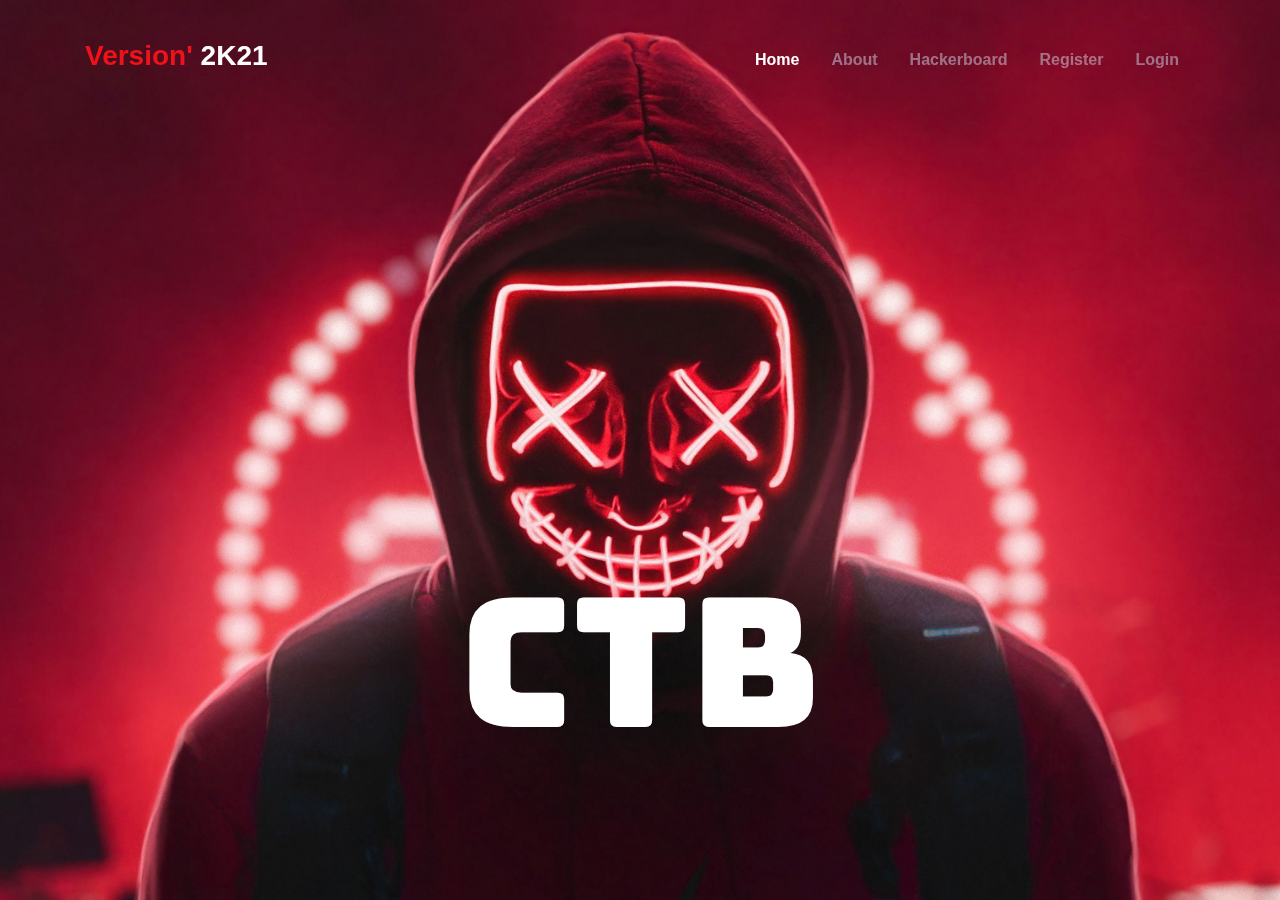
<file: ctf/index.html>
<!DOCTYPE html>
<html lang="en" class="no-js">
	<head>
		<meta charset="UTF-8" />
		<meta name="viewport" content="width=device-width, initial-scale=1">
		<title>CTB</title>
		<meta name="description" content="Version 2k21 CTB" />
		<meta name="keywords" content="version21, version 2k21, ctb, ctf" />
		<meta name="author" content="Version-NITT" />
		<link href="https://fonts.googleapis.com/css?family=Bungee" rel="stylesheet">
        
		<link rel="stylesheet" type="text/css" href="css/base.css" />
		<link rel="stylesheet" type="text/css" href="css/index.css" />
        <link rel="stylesheet" href="css/bootstrap4-neon-glow.min.css">
	</head>
	<body class="demo-2 loading">
		<div style="visibility:hidden">
			<audio controls autoplay loop hidden>
				<source src="audio/siren.mp3" type="audio/mpeg">
			</audio>
		</div>
		<nav class="navbar fixed-top navbar-expand-lg navbar-dark scrolling-navbar">
			<div class="container mt-4">
		
			  <!-- Brand -->
			  <a class="navbar-brand" href="#" class="">
				<h3 class="bold"><span class="color_danger">Version' </span><span class="color_white">2K21</span></h3>
			  </a>
		
			  <!-- Collapse -->
			  <button class="navbar-toggler" type="button" data-toggle="collapse" data-target="#navbarSupportedContent" aria-controls="navbarSupportedContent"
				aria-expanded="false" aria-label="Toggle navigation">
				<span class="navbar-toggler-icon"></span>
			  </button>
		
			  <!-- Links -->
			  <div class="collapse navbar-collapse" id="navbarSupportedContent">
		
				<!-- Left -->
				<ul class="navbar-nav mr-auto">

				</ul>
		
				<!-- Right -->
				<ul class="navbar-nav nav-flex-icons">
					<li class="nav-item active">
						<a class="nav-link p-3 text-decoration-none text-white bold" href="#">Home
							<span class="sr-only">(current)</span>
						</a>
					</li>
					<li class="nav-item">
						<a class="nav-link p-3 text-decoration-none text-light bold" href="about.html">About</a>
					</li>
					<li class="nav-item">
						<a class="nav-link p-3 text-decoration-none text-light bold" href="hackerboard.html">Hackerboard</a>
					</li>
					<li class="nav-item">
						<a class="nav-link p-3 text-decoration-none text-light bold" href="register.html">Register</a>
					</li>
					<li class="nav-item">
						<a class="nav-link p-3 text-decoration-none text-light bold" href="login.html">Login</a>
					</li>
				</ul>
		
			  </div>
		
			</div>
		  </nav>
		<main>
			<div class="content">
				<div class="glitch">
					<div class="glitch__img"></div>
					<div class="glitch__img"></div>
					<div class="glitch__img"></div>
					<div class="glitch__img"></div>
					<div class="glitch__img"></div>
				</div>
				<h2 class="content__title">ctb</h2>
			</div>
		</main>
        <script src="https://code.jquery.com/jquery-3.4.1.min.js" integrity="sha256-CSXorXvZcTkaix6Yvo6HppcZGetbYMGWSFlBw8HfCJo=" crossorigin="anonymous"></script>
        <script src="https://cdnjs.cloudflare.com/ajax/libs/popper.js/1.14.7/umd/popper.min.js" integrity="sha384-UO2eT0CpHqdSJQ6hJty5KVphtPhzWj9WO1clHTMGa3JDZwrnQq4sF86dIHNDz0W1" crossorigin="anonymous"></script>
        <script src="https://stackpath.bootstrapcdn.com/bootstrap/4.3.1/js/bootstrap.min.js" integrity="sha384-JjSmVgyd0p3pXB1rRibZUAYoIIy6OrQ6VrjIEaFf/nJGzIxFDsf4x0xIM+B07jRM" crossorigin="anonymous"></script>
		<script src="js/imagesloaded.pkgd.min.js"></script>
		<script src="js/index.js"></script>
	</body>
</html>
</file>
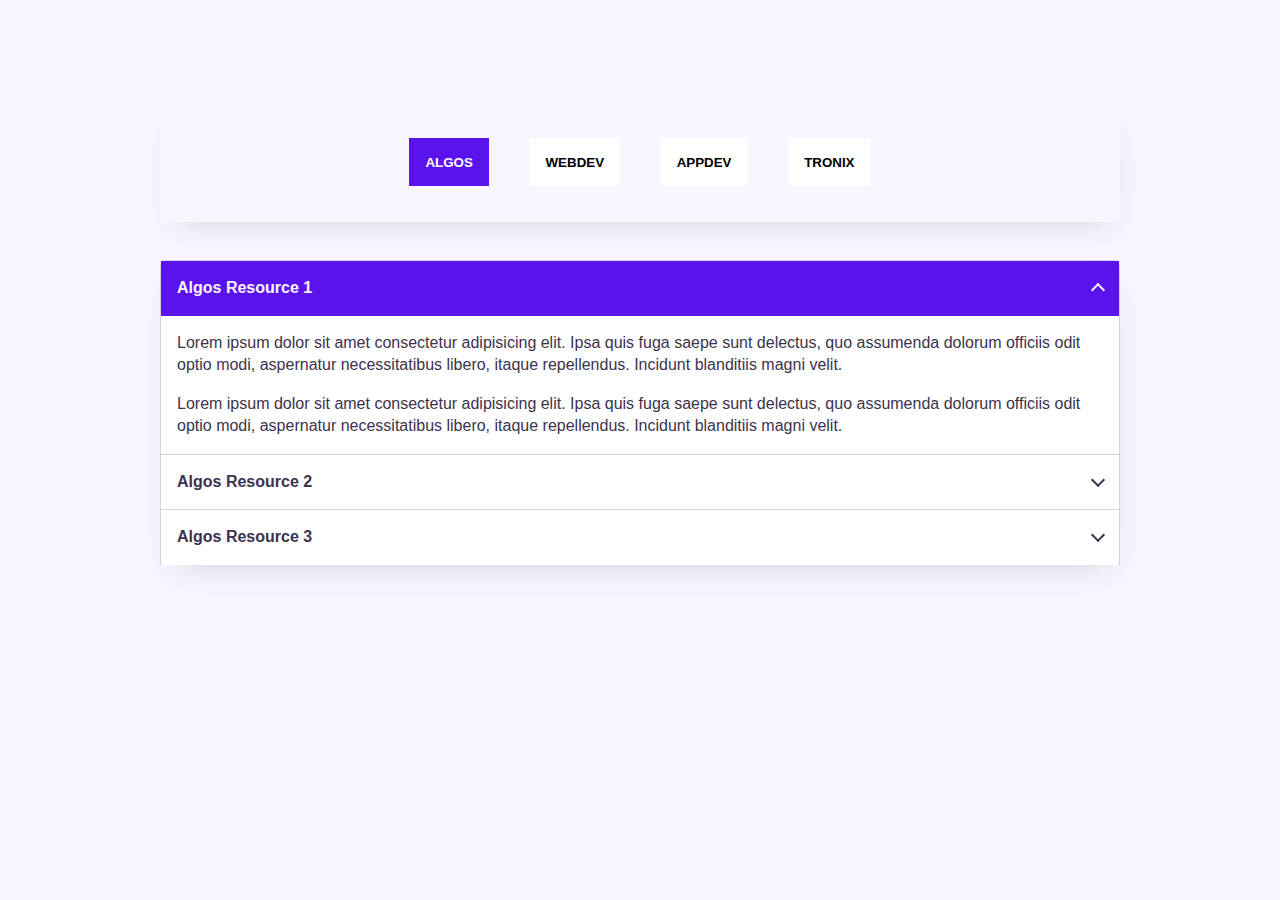
<file: rw/index.html>
<!DOCTYPE html>
<html lang="en">
<head>
    <meta charset="UTF-8">
    <meta http-equiv="X-UA-Compatible" content="IE=edge">
    <meta name="viewport" content="width=device-width, initial-scale=1.0">
    <title>Spider Resources</title>
    <link rel="stylesheet" href="css/style.css">
</head>
<body>
  <div class="container">
    <div class="button-group filters-button-group" id="button-container">
      <button class="button active" onclick="filterSelection('algos')">Algos</button>
      <button class="button" onclick="filterSelection('webdev')">WebDev</button>
      <button class="button" onclick="filterSelection('appdev')">AppDev</button>
      <button class="button" onclick="filterSelection('tronix')">Tronix</button>
    </div>
  </div>
    <div class="container collapse">
        <details class="filterDiv algos">
          <summary>Algos Resource 1</summary>
          <div class="details-wrapper">
            <div class="details-styling">        
              <p>Lorem ipsum dolor sit amet consectetur adipisicing elit. Ipsa quis fuga saepe sunt delectus, quo assumenda dolorum officiis odit optio modi, aspernatur necessitatibus libero, itaque repellendus. Incidunt blanditiis magni velit.</p>
              <p>Lorem ipsum dolor sit amet consectetur adipisicing elit. Ipsa quis fuga saepe sunt delectus, quo assumenda dolorum officiis odit optio modi, aspernatur necessitatibus libero, itaque repellendus. Incidunt blanditiis magni velit.</p>
            </div>
          </div>
        </details>
        <details class="filterDiv algos">
          <summary>Algos Resource 2</summary>
          <div class="details-wrapper">
            <div class="details-styling">        
              <p>Lorem ipsum dolor sit amet consectetur adipisicing elit. Ipsa quis fuga saepe sunt delectus, quo assumenda dolorum officiis odit optio modi, aspernatur necessitatibus libero, itaque repellendus. Incidunt blanditiis magni velit.</p>
              <p>Lorem ipsum dolor sit amet consectetur adipisicing elit. Ipsa quis fuga saepe sunt delectus, quo assumenda dolorum officiis odit optio modi, aspernatur necessitatibus libero, itaque repellendus. Incidunt blanditiis magni velit.</p>
              <p>Lorem ipsum dolor sit amet consectetur adipisicing elit. Ipsa quis fuga saepe sunt delectus, quo assumenda dolorum officiis odit optio modi, aspernatur necessitatibus libero, itaque repellendus. Incidunt blanditiis magni velit.</p>
            </div>
          </div>
        </details>
        <details class="filterDiv algos">
          <summary>Algos Resource 3</summary>
          <div class="details-wrapper">   
            <div class="details-styling">        
              <p>Lorem ipsum dolor sit amet consectetur adipisicing elit. Ipsa quis fuga saepe sunt delectus, quo assumenda dolorum officiis odit optio modi, aspernatur necessitatibus libero, itaque repellendus. Incidunt blanditiis magni velit.</p>
            </div>
          </div>
        </details>

        <details class="filterDiv webdev">
          <summary>WebDev Resource 1</summary>
          <div class="details-wrapper">   
            <div class="details-styling">        
              <p>Lorem ipsum dolor sit amet consectetur adipisicing elit. Ipsa quis fuga saepe sunt delectus, quo assumenda dolorum officiis odit optio modi, aspernatur necessitatibus libero, itaque repellendus. Incidunt blanditiis magni velit.</p>
            </div>
          </div>
        </details>

        <details class="filterDiv webdev">
          <summary>WebDev Resource 2</summary>
          <div class="details-wrapper">   
            <div class="details-styling">        
              <p>Lorem ipsum dolor sit amet consectetur adipisicing elit. Ipsa quis fuga saepe sunt delectus, quo assumenda dolorum officiis odit optio modi, aspernatur necessitatibus libero, itaque repellendus. Incidunt blanditiis magni velit.</p>
            </div>
          </div>
        </details>

        <details class="filterDiv appdev">
          <summary>AppDev Resource 1</summary>
          <div class="details-wrapper">   
            <div class="details-styling">        
              <p>Lorem ipsum dolor sit amet consectetur adipisicing elit. Ipsa quis fuga saepe sunt delectus, quo assumenda dolorum officiis odit optio modi, aspernatur necessitatibus libero, itaque repellendus. Incidunt blanditiis magni velit.</p>
            </div>
          </div>
        </details>

        <details class="filterDiv tronix">
          <summary>Tronix Resource 1</summary>
          <div class="details-wrapper">   
            <div class="details-styling">        
              <p>Lorem ipsum dolor sit amet consectetur adipisicing elit. Ipsa quis fuga saepe sunt delectus, quo assumenda dolorum officiis odit optio modi, aspernatur necessitatibus libero, itaque repellendus. Incidunt blanditiis magni velit.</p>
            </div>
          </div>
        </details>

      </div>
      <script src="js/collapse_cards.js"></script>
      <script src="js/filter_div.js"></script>
</body>
</html>
</file>
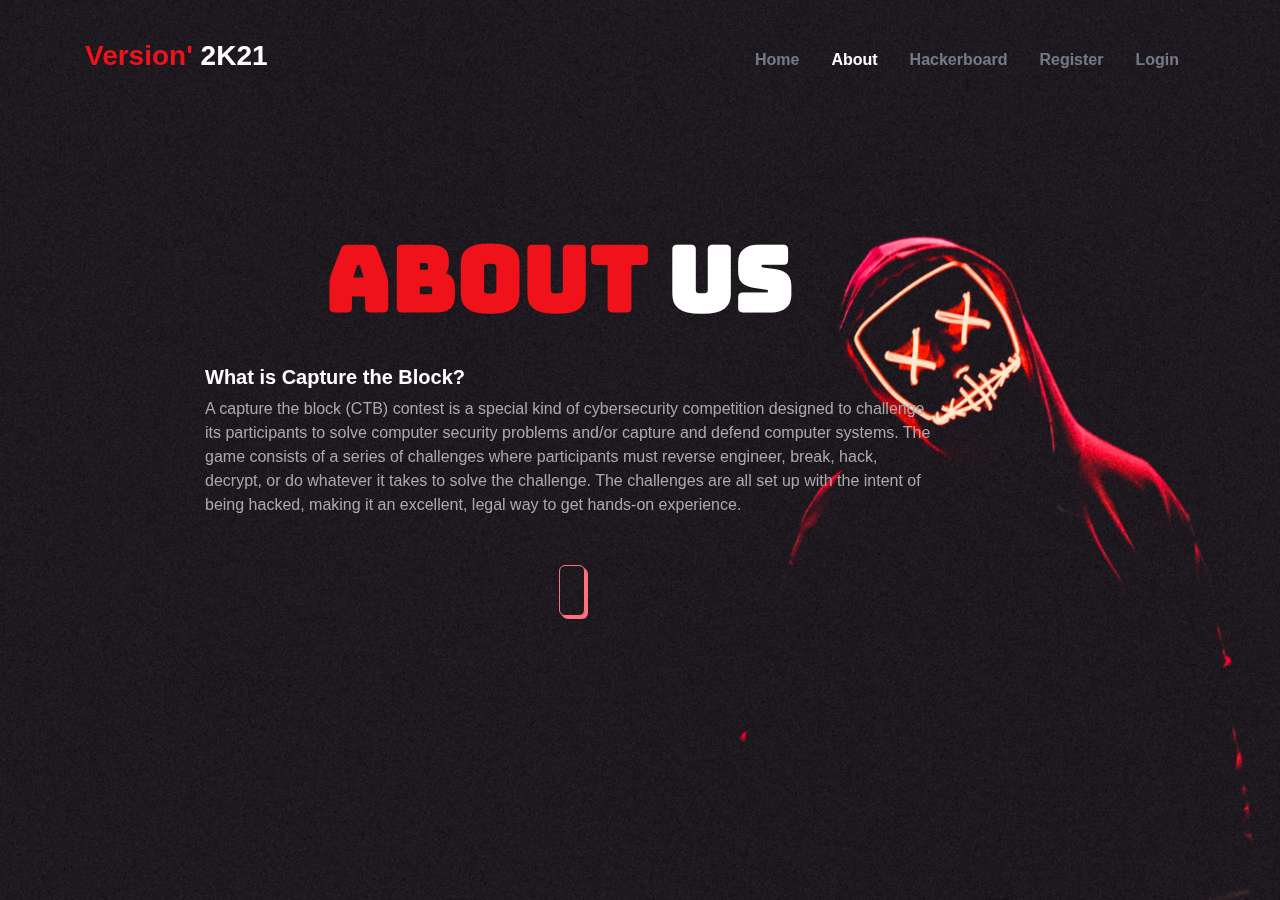
<file: ctf/about.html>
<!DOCTYPE html>
<html lang="en" class="no-js">
	<head>
		<meta charset="UTF-8" />
		<meta name="viewport" content="width=device-width, initial-scale=1">
		<title>CTB</title>
		<meta name="description" content="Version 2k21 CTB" />
		<meta name="keywords" content="version21, version 2k21, ctb, ctf" />
		<meta name="author" content="Version-NITT" />
		<link href="https://fonts.googleapis.com/css?family=Bungee" rel="stylesheet">
        <link rel="stylesheet" href="css/bootstrap4-neon-glow.min.css">
		<link rel="stylesheet" type="text/css" href="css/base.css" />
        <link rel="stylesheet" href="css/about.css">
	</head>
	<body class="demo-2 loading">
		<nav class="navbar fixed-top navbar-expand-lg navbar-dark scrolling-navbar">
			<div class="container mt-4">
		
			  <!-- Brand -->
			  <a class="navbar-brand" href="#" class="">
				<h3 class="bold"><span class="color_danger">Version' </span><span class="color_white">2K21</span></h3>
			  </a>
		
			  <!-- Collapse -->
			  <button class="navbar-toggler" type="button" data-toggle="collapse" data-target="#navbarSupportedContent" aria-controls="navbarSupportedContent"
				aria-expanded="false" aria-label="Toggle navigation">
				<span class="navbar-toggler-icon"></span>
			  </button>
		
			  <!-- Links -->
			  <div class="collapse navbar-collapse" id="navbarSupportedContent">
		
				<!-- Left -->
				<ul class="navbar-nav mr-auto">

				</ul>
		
				<!-- Right -->
				<ul class="navbar-nav nav-flex-icons">
					<li class="nav-item">
						<a class="nav-link p-3 text-decoration-none text-light bold" href="index.html">Home</a>
					</li>
					<li class="nav-item active">
						<a class="nav-link p-3 text-decoration-none text-white bold" href="about.html">About</a>
                        <span class="sr-only">(current)</span>
					</li>
					<li class="nav-item">
						<a class="nav-link p-3 text-decoration-none text-light bold" href="hackerboard.html">Hackerboard</a>
					</li>
					<li class="nav-item">
						<a class="nav-link p-3 text-decoration-none text-light bold" href="register.html">Register</a>
					</li>
					<li class="nav-item">
						<a class="nav-link p-3 text-decoration-none text-light bold" href="login.html">Login</a>
					</li>
				</ul>
		
			  </div>
		
			</div>
		  </nav>
		
        <div class="glitch">
            <div class="glitch__img"></div>
            <div class="glitch__img"></div>
            <div class="glitch__img"></div>
            <div class="glitch__img"></div>
            <div class="glitch__img"></div>
        </div>
        <div class="jumbotron bg-transparent mb-0 radius-0 p-0">
            <div class="container">
                <div class="row">
                    <div class="col-xl-12">
                        <h1 class="display-1 bold color_white content__title text-center"><span class="color_danger">About&nbsp;</span>Us<span class="vim-caret">&nbsp;</span></h1>
                        <p class="text-grey text-spacey text-center hackerFont lead">
                        </p>
                        <div class="row justify-content-center hackerFont">
                            <div class="col-md-8">
                                <h5 class="bold color_white pt-3">
                                    What is Capture the Block?
                                </h5>
                                A capture the block (CTB) contest is a special kind of cybersecurity competition designed to challenge its participants to solve computer security problems and/or capture and defend computer systems. The game consists of a series of challenges where participants
                                must reverse engineer, break, hack, decrypt, or do whatever it takes to solve the challenge. The challenges are all set up with the intent of being hacked, making it an excellent, legal way to get hands-on experience.
                                <div class="row text-center pt-5">
                                    <div class="col-xl-12">
                                        <button class="btn btn-outline-danger btn-shadow px-3my-2 ml-0 ml-sm-1 text-left typewriter" onclick="(function(){window.location.href='login.html'})();">
                                            <h4>START HACKING!</h4>
                                            </button>
                                    </div>
                                </div>
                            </div>
                        </div>
                    </div>
                </div>
            </div>
        </div>
    
    
        <script src="https://code.jquery.com/jquery-3.4.1.min.js" integrity="sha256-CSXorXvZcTkaix6Yvo6HppcZGetbYMGWSFlBw8HfCJo=" crossorigin="anonymous"></script>
        <script src="https://cdnjs.cloudflare.com/ajax/libs/popper.js/1.14.7/umd/popper.min.js" integrity="sha384-UO2eT0CpHqdSJQ6hJty5KVphtPhzWj9WO1clHTMGa3JDZwrnQq4sF86dIHNDz0W1" crossorigin="anonymous"></script>
        <script src="https://stackpath.bootstrapcdn.com/bootstrap/4.3.1/js/bootstrap.min.js" integrity="sha384-JjSmVgyd0p3pXB1rRibZUAYoIIy6OrQ6VrjIEaFf/nJGzIxFDsf4x0xIM+B07jRM" crossorigin="anonymous"></script>
        <script src="js/imagesloaded.pkgd.min.js"></script>
		<script src="js/index.js"></script>
    </body>
</html>
</file>
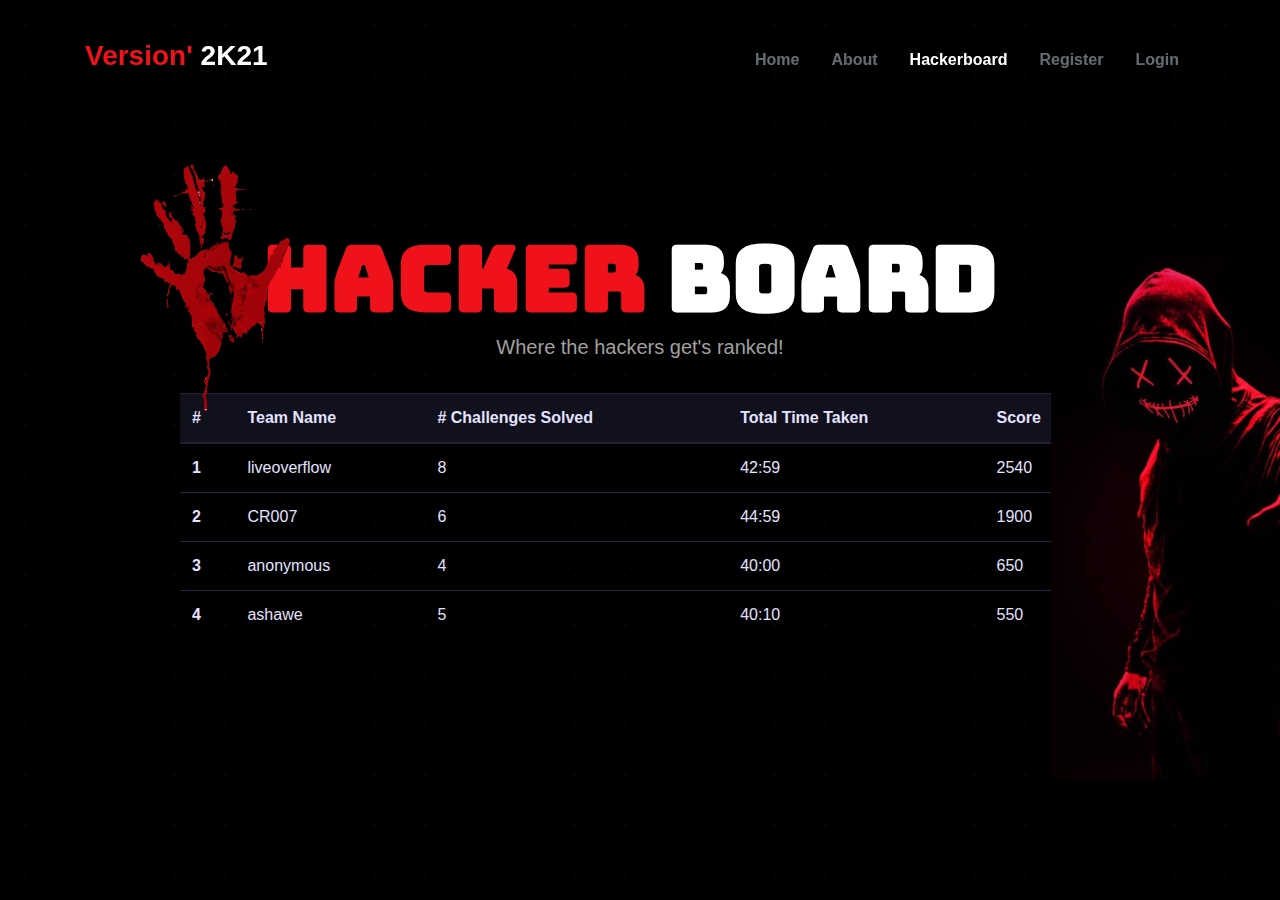
<file: ctf/hackerboard.html>
<!DOCTYPE html>
<html lang="en" class="no-js">
	<head>
		<meta charset="UTF-8" />
		<meta name="viewport" content="width=device-width, initial-scale=1">
		<title>CTB</title>
		<meta name="description" content="Version 2k21 CTB" />
		<meta name="keywords" content="version21, version 2k21, ctb, ctf" />
		<meta name="author" content="Version-NITT" />
		<link href="https://fonts.googleapis.com/css?family=Bungee" rel="stylesheet">
        <link rel="stylesheet" href="css/bootstrap4-neon-glow.min.css">
        <link rel="stylesheet" href="css/base.css">
        <link rel="stylesheet" href="css/hackerboard.css">
	</head>
	<body>
		<nav class="navbar fixed-top navbar-expand-lg navbar-dark scrolling-navbar">
			<div class="container mt-4">
		
			  <!-- Brand -->
			  <a class="navbar-brand" href="#" class="">
				<h3 class="bold"><span class="color_danger">Version' </span><span class="color_white">2K21</span></h3>
			  </a>
		
			  <!-- Collapse -->
			  <button class="navbar-toggler" type="button" data-toggle="collapse" data-target="#navbarSupportedContent" aria-controls="navbarSupportedContent"
				aria-expanded="false" aria-label="Toggle navigation">
				<span class="navbar-toggler-icon"></span>
			  </button>
		
			  <!-- Links -->
			  <div class="collapse navbar-collapse" id="navbarSupportedContent">
		
				<!-- Left -->
				<ul class="navbar-nav mr-auto">

				</ul>
		
				<!-- Right -->
				<ul class="navbar-nav nav-flex-icons">
					<li class="nav-item">
						<a class="nav-link p-3 text-decoration-none text-light bold" href="index.html">Home</a>
					</li>
					<li class="nav-item">
						<a class="nav-link p-3 text-decoration-none text-light bold" href="about.html">About</a>
					</li>
					<li class="nav-item active">
						<a class="nav-link p-3 text-decoration-none text-white bold" href="hackerboard.html">Hackerboard
                            <span class="sr-only">(current)</span>
                        </a>
					</li>
					<li class="nav-item">
						<a class="nav-link p-3 text-decoration-none text-light bold" href="register.html">Register</a>
					</li>
					<li class="nav-item">
						<a class="nav-link p-3 text-decoration-none text-light bold" href="login.html">Login</a>
					</li>
				</ul>
		
			  </div>
		
			</div>
		  </nav>
          <div class="jumbotron bg-transparent mb-0 p-0 radius-0">
            <div class="container">
                <div class="row">
                    <div class="col-xl-12">
                        <div>
                            <h1 class="display-1 bold color_white content__title text-center"><span class="color_danger">Hacker&nbsp;</span>Board<span class="vim-caret">&nbsp;</span></h1>
                        </div>
                        <div>
                            <img src="images/red-hand.png" class="red-hand">
                        </div>
                        <p class="text-grey lead text-spacey text-center hackerFont">
                            Where the hackers get's ranked!
                        </p>
                    </div>
                </div>
                <div class="row justify-content-center mt-3">
                    <div class="col-xl-10 ">
                        <table class="table score-col table-hover table-striped table-responsive-sm">
                            <thead class="thead-dark hackerFont">
                                <tr>
                                    <th>#</th>
                                    <th>Team Name</th>
                                    <th># Challenges Solved</th>
                                    <th>Total Time Taken</th>
                                    <th>Score</th>
                                </tr>
                            </thead>
                            <tbody>
                                <tr>
                                    <th scope="row">1</th>
                                    <td>liveoverflow</td>
                                    <td>8</td>
                                    <td>42:59</td>
                                    <td>2540</td>
                                </tr>
                                <tr>
                                    <th scope="row">2</th>
                                    <td>CR007</td>
                                    <td>6</td>
                                    <td>44:59</td>
                                    <td>1900</td>
                                </tr>
                                <tr>
                                    <th scope="row">3</th>
                                    <td>anonymous</td>
                                    <td>4</td>
                                    <td>40:00</td>
                                    <td>650</td>
                                </tr>
                                <tr>
                                    <th scope="row">4</th>
                                    <td>ashawe</td>
                                    <td>5</td>
                                    <td>40:10</td>
                                    <td>550</td>
                                </tr>
                            </tbody>
                        </table>
                    </div>
                    <div class="mask-man-img">
                        <img src="images/img1.jpg" alt="" class="mask-man">
                    </div>
                </div>
                
            </div>
        </div>
    
        <script src="https://code.jquery.com/jquery-3.4.1.min.js" integrity="sha256-CSXorXvZcTkaix6Yvo6HppcZGetbYMGWSFlBw8HfCJo=" crossorigin="anonymous"></script>
        <script src="https://cdnjs.cloudflare.com/ajax/libs/popper.js/1.14.7/umd/popper.min.js" integrity="sha384-UO2eT0CpHqdSJQ6hJty5KVphtPhzWj9WO1clHTMGa3JDZwrnQq4sF86dIHNDz0W1" crossorigin="anonymous"></script>
        <script src="https://stackpath.bootstrapcdn.com/bootstrap/4.3.1/js/bootstrap.min.js" integrity="sha384-JjSmVgyd0p3pXB1rRibZUAYoIIy6OrQ6VrjIEaFf/nJGzIxFDsf4x0xIM+B07jRM" crossorigin="anonymous"></script>
    </body>
</html>
</file>
<file: ctf/css/base.css>
:root {
    --color-text: #fff;
    --color-bg: #000;
    --color-link: #f9d77e;
    --color-link-hover: #fff;
    --color-info: #efc453;
    --gap-horizontal: 10px;
    --gap-vertical: 5px;
    --time-anim: 4s;
    --time-anim-1: 4.5s;
    --delay-anim: 3.5s;
    --delay-anim-1: 7s;
    --blend-mode-1: none;
    --blend-mode-2: none;
    --blend-mode-3: none;
    --blend-mode-4: none;
    --blend-mode-5: overlay;
    --blend-color-1: transparent;
    --blend-color-2: transparent;
    --blend-color-3: transparent;
    --blend-color-4: transparent;
    --blend-color-5: #af4949;
}

@font-face {
    font-family: "PhelixBoomgartner";
    src: url("../fonts/PhelixBoomgartner.otf") format("opentype")
}

@font-face {
    font-family: "DoctorGlitch";
    src: url("../fonts/Doctor\ Glitch.otf") format("opentype")
}


.color_danger {
    color: #ef121b;
}

.color_white {
    color: white;
}

.bold {
    font-weight: bold;
}


button.typewriter {
    max-width: 0%;
    overflow: hidden;
    /* Ensures the content is not revealed until the animation */
    white-space: nowrap;
    /* Keeps the content on a single line */
    /* margin: 0 auto; */
    /* Gives that scrolling effect as the typing happens */
    letter-spacing: .15em;
    /* Adjust as needed */
    animation: expand 1s steps(140, end), blink-caret .75s step-end infinite;
    animation-delay: 1s;
    animation-fill-mode: forwards;
}

.typewriter h4 {
    width: 0%;
    overflow: hidden;
    /* Ensures the content is not revealed until the animation */
    white-space: nowrap;
    /* Keeps the content on a single line */
    /* margin: 0 auto; */
    /* Gives that scrolling effect as the typing happens */
    letter-spacing: .15em;
    /* Adjust as needed */
    animation: typing 0.5s steps(140, end), blink-caret .75s step-end infinite;
    animation-delay: 1.5s;
    animation-fill-mode: forwards;
}

.toggle-yes { border-radius: 6px 0 0 6px !important; }
.toggle-no { border-radius: 0 6px 6px; }

input[type="radio"].toggle { display: none; }
input[type="radio"].toggle:checked + label {
    background-color: #714cdf;
    color: #fff;
}


/* The typing effect */

@keyframes expand {
    0% {
        max-width: 0%
    }
    10% {
        max-width: 10%
    }
    15% {
        max-width: 0%
    }
    20% {
        max-width: 12%
    }
    30% {
        max-width: 15%
    }
    40% {
        max-width: 25%
    }
    50% {
        max-width: 30%
    }
    60% {
        max-width: 45%
    }
    70% {
        max-width: 65%
    }
    80% {
        max-width: 85%
    }
    100% {
        max-width: 100%;
    }
}


/* The typing effect */

@keyframes typing {
    0% {
        width: 0%
    }
    10% {
        width: 10%
    }
    15% {
        width: 0%
    }
    20% {
        width: 0%
    }
    30% {
        width: 15%
    }
    40% {
        width: 25%
    }
    45% {
        width: 15%
    }
    50% {
        width: 30%
    }
    60% {
        width: 45%
    }
    70% {
        width: 65%
    }
    80% {
        width: 85%
    }
    100% {
        width: 100%;
    }
}
article,aside,details,figcaption,figure,footer,header,hgroup,main,nav,section,summary{display:block;}audio,canvas,video{display:inline-block;}audio:not([controls]){display:none;height:0;}[hidden]{display:none;}html{font-family:sans-serif;-ms-text-size-adjust:100%;-webkit-text-size-adjust:100%;}body{margin:0;}a:focus{outline:thin dotted;}a:active,a:hover{outline:0;}h1{font-size:2em;margin:0.67em 0;}abbr[title]{border-bottom:1px dotted;}b,strong{font-weight:bold;}dfn{font-style:italic;}hr{-moz-box-sizing:content-box;box-sizing:content-box;height:0;}mark{background:#ff0;color:#000;}code,kbd,pre,samp{font-family:monospace,serif;font-size:1em;}pre{white-space:pre-wrap;}q{quotes:"\201C" "\201D" "\2018" "\2019";}small{font-size:80%;}sub,sup{font-size:75%;line-height:0;position:relative;vertical-align:baseline;}sup{top:-0.5em;}sub{bottom:-0.25em;}img{border:0;}svg:not(:root){overflow:hidden;}figure{margin:0;}fieldset{border:1px solid #c0c0c0;margin:0 2px;padding:0.35em 0.625em 0.75em;}legend{border:0;padding:0;}button,input,select,textarea{font-family:inherit;font-size:100%;margin:0;}button,input{line-height:normal;}button,select{text-transform:none;}button,html input[type="button"],input[type="reset"],input[type="submit"]{-webkit-appearance:button;cursor:pointer;}button[disabled],html input[disabled]{cursor:default;}input[type="checkbox"],input[type="radio"]{box-sizing:border-box;padding:0;}input[type="search"]{-webkit-appearance:textfield;-moz-box-sizing:content-box;-webkit-box-sizing:content-box;box-sizing:content-box;}input[type="search"]::-webkit-search-cancel-button,input[type="search"]::-webkit-search-decoration{-webkit-appearance:none;}button::-moz-focus-inner,input::-moz-focus-inner{border:0;padding:0;}textarea{overflow:auto;vertical-align:top;}table{border-collapse:collapse;border-spacing:0;}
*,
*::after,
*::before {
	box-sizing: border-box;
}

html {
	background: #1d2121;
}

body {
	font-family: -apple-system, BlinkMacSystemFont, "Segoe UI", Helvetica, Arial, sans-serif;
	min-height: 100vh;
	color: #57585c;
	color: var(--color-text);
	background-color: #fff;
	background-color: var(--color-bg);
	-webkit-font-smoothing: antialiased;
	-moz-osx-font-smoothing: grayscale;
}

/* Fade effect */
.js body {
	opacity: 0;
	transition: opacity 0.3s;
}

.js body.render {
	opacity: 1;
}

/* Page Loader */
.js .loading::before {
	content: '';
	position: fixed;
	z-index: 100000;
	top: 0;
	left: 0;
	width: 100%;
	height: 100%;
	background: var(--color-bg);
}

.js .loading::after {
	content: '';
	position: fixed;
	z-index: 100000;
	top: 50%;
	left: 50%;
	width: 60px;
	height: 60px;
	margin: -30px 0 0 -30px;
	pointer-events: none;
	border-radius: 50%;
	opacity: 0.4;
	background: var(--color-link);
	animation: loaderAnim 0.7s linear infinite alternate forwards;
}

@keyframes loaderAnim {
	to {
		opacity: 1;
		transform: scale3d(0.5,0.5,1);
	}
}

a {
	text-decoration: none;
	color: var(--color-link);
	outline: none;
}

a:hover,
a:focus {
	color: var(--color-link-hover);
	outline: none;
}

.hidden {
	position: absolute;
	overflow: hidden;
	width: 0;
	height: 0;
	pointer-events: none;
}

.message {
	position: relative;
	z-index: 100;
	padding: 1.5em 1em;
	font-size: 0.85em;
	font-weight: bold;
	text-align: center;
	color: var(--color-bg);
	background: var(--color-text);
}

@supports(-webkit-clip-path: polygon(0 0, 100% 0, 100% 75%, 0 100%)) or (clip-path: polygon(0 0, 100% 0, 100% 75%, 0 100%)) {
	.message {
		display: none;
	}
}

/* Icons */
.icon {
	display: block;
	width: 1.5em;
	height: 1.5em;
	margin: 0 auto;
	fill: currentColor;
}

.icon--keyboard {
	display: none;
}

main {
	position: relative;
	width: 100%;
}

.content {
	position: relative;
	display: flex;
	justify-content: center;
	align-items: center;
	margin: 0 auto;
	min-height: 100vh;
}

.content--fixed {
	position: fixed;
	z-index: 10000;
	top: 0;
	left: 0;
	display: grid;
	align-content: space-between;
	width: 100%;
	max-width: none;
	min-height: 0;
	height: 100vh;
	padding: 1.5em;
	pointer-events: none;
	grid-template-columns: 50% 50%;
	grid-template-rows: auto auto 4em;
	grid-template-areas: 'header header'
	'... ...'
	'github demos';
}

.content--fixed a {
	pointer-events: auto;
}

.content--top {
	padding: 1.5em 2em 1.5em 1.5em;
	justify-content: flex-start;
	min-height: 0;
	position: relative;
}

/* Header */
.codrops-header {
	position: relative;
	z-index: 100;
	display: flex;
	flex-direction: row;
	align-items: flex-start;
	align-items: center;
	align-self: start;
	grid-area: header;
	justify-self: start;
}

.demo-2 .codrops-header {
	justify-self: stretch;
}

.codrops-header__title {
	font-size: 1em;
	font-weight: bold;
	margin: 0;
}

.info {
	margin: 0 0 0 1.25em;
	color: var(--color-info);
}

.github {
	display: block;
	align-self: end;
	grid-area: github;
	justify-self: start;
}

.content--top .github {
	align-self: center;
	margin: 0 1em 0 auto;
}

.demos {
	position: relative;
	display: block;
	align-self: end;
	text-align: right;
	grid-area: demos;
}

.content--top .demos {
	align-self: center;
}

.demo {
	margin: 0 0 0 1em;
}

.demo:hover,
.demo:focus {
	opacity: 0.5;
}

.demo span {
	white-space: nowrap;
	pointer-events: none;
}

a.demo--current {
	pointer-events: none;
	color: var(--color-link-hover);
}

/* Top Navigation Style */
.codrops-links {
	position: relative;
	display: flex;
	justify-content: center;
	margin: 0 1em 0 0;
	text-align: center;
	white-space: nowrap;
}

.codrops-icon {
	display: inline-block;
	margin: 0.15em;
	padding: 0.25em;
}

@media screen and (max-width: 55em) {
	.message {
		display: block;
	}
	.content {
		flex-direction: column;
		height: auto;
		min-height: 0;
	}
	.content--fixed {
		position: relative;
		z-index: 1000;
		display: block;
		padding: 0.85em;
	}
	.codrops-header {
		flex-direction: column;
		align-items: center;
		align-self: center;
	}
	.codrops-header__title {
		font-weight: bold;
		padding-bottom: 0.25em;
		text-align: center;
	}
	.github {
		display: block;
		margin: 1em auto;
	}
	.content--top .github {
	    margin: 1em 0;
	}
	.codrops-links {
		margin: 0;
	}
	.demos {
		text-align: center;
	}
	.demo {
		margin: 0 0.5em;
	}
	.fixed-top{
		position: sticky;
	}
}
</file>
<file: ctf/css/index.css>
.demo-2 {
	--color-text: #aaa;
	--color-bg: #000;
	--color-link: #1c1cc9;
	--color-link-hover: #aaa;
	--color-info: #1c1cc9;
	--glitch-width: 100vw;
	--glitch-height: 100vh;
	--gap-horizontal: 10px;
	--gap-vertical: 5px;
	--color-title: #fff;
	--time-anim: 4s;
	--delay-anim: 2s;
	--blend-mode-1: none;
	--blend-mode-2: none;
	--blend-mode-3: none;
	--blend-mode-4: overlay;
	--blend-mode-5: overlay;
	--blend-color-1: transparent;
	--blend-color-2: transparent;
	--blend-color-3: transparent;
	--blend-color-4: #fb909a;
	--blend-color-5: #1c1cc9;
}

.content__title {
	font-size: 20vh;
	margin: 47vh 0 0 0;
	position: relative;
	font-family: 'Bungee', cursive;
	color: var(--color-title);
	animation-name: glitch-anim-text;
	animation-duration: var(--time-anim);
	animation-timing-function: linear;
	animation-iteration-count: infinite;
	animation-delay: calc(var(--delay-anim) + var(--time-anim) * 0.2);
}

/* Glitch styles */
.glitch {
	position: absolute;
	top: 0;
	left: 0;
	width: var(--glitch-width);
	height: var(--glitch-height);
	overflow: hidden;
}

.glitch__img {
	position: absolute;
	top: calc(-1 * var(--gap-vertical));
	left: calc(-1 * var(--gap-horizontal));
	width: calc(100% + var(--gap-horizontal) * 2);
	height: calc(100% + var(--gap-vertical) * 2);
	background: url(../images/bg.jpg) no-repeat 50% 0;
	background-color: var(--blend-color-1);
	background-size: cover;
	transform: translate3d(0,0,0);
	background-blend-mode: var(--blend-mode-1);
	/* margin-top: -10vh; */
}

.glitch__img:nth-child(n+2) {
	opacity: 0;
}

.imgloaded .glitch__img:nth-child(n+2) {
	animation-duration: var(--time-anim);
	animation-delay: var(--delay-anim);
	animation-timing-function: linear;
	animation-iteration-count: infinite;
}

.imgloaded .glitch__img:nth-child(2) {
	background-color: var(--blend-color-2);
	background-blend-mode: var(--blend-mode-2);
	animation-name: glitch-anim-1;
}

.imgloaded .glitch__img:nth-child(3) {
	background-color: var(--blend-color-3);
	background-blend-mode: var(--blend-mode-3);
	animation-name: glitch-anim-2;
}

.imgloaded .glitch__img:nth-child(4) {
	background-color: var(--blend-color-4);
	background-blend-mode: var(--blend-mode-4);
	animation-name: glitch-anim-3;
}

.imgloaded .glitch__img:nth-child(5) {
	background-color: var(--blend-color-5);
	background-blend-mode: var(--blend-mode-5);
	animation-name: glitch-anim-flash;
}

/* Animations */

@keyframes glitch-anim-1 {
	0% { 
		opacity: 1;
		transform: translate3d(var(--gap-horizontal),0,0);
		-webkit-clip-path: polygon(0 2%, 100% 2%, 100% 5%, 0 5%);
		clip-path: polygon(0 2%, 100% 2%, 100% 5%, 0 5%);
	}
	2% {
		-webkit-clip-path: polygon(0 15%, 100% 15%, 100% 15%, 0 15%);
		clip-path: polygon(0 15%, 100% 15%, 100% 15%, 0 15%);
	}
	4% {
		-webkit-clip-path: polygon(0 10%, 100% 10%, 100% 20%, 0 20%);
		clip-path: polygon(0 10%, 100% 10%, 100% 20%, 0 20%);
	}
	6% {
		-webkit-clip-path: polygon(0 1%, 100% 1%, 100% 2%, 0 2%);
		clip-path: polygon(0 1%, 100% 1%, 100% 2%, 0 2%);
	}
	8% {
		-webkit-clip-path: polygon(0 33%, 100% 33%, 100% 33%, 0 33%);
		clip-path: polygon(0 33%, 100% 33%, 100% 33%, 0 33%);
	}
	10% {
		-webkit-clip-path: polygon(0 44%, 100% 44%, 100% 44%, 0 44%);
		clip-path: polygon(0 44%, 100% 44%, 100% 44%, 0 44%);
	}
	12% {
		-webkit-clip-path: polygon(0 50%, 100% 50%, 100% 20%, 0 20%);
		clip-path: polygon(0 50%, 100% 50%, 100% 20%, 0 20%);
	}
	14% {
		-webkit-clip-path: polygon(0 70%, 100% 70%, 100% 70%, 0 70%);
		clip-path: polygon(0 70%, 100% 70%, 100% 70%, 0 70%);
	}
	16% {
		-webkit-clip-path: polygon(0 80%, 100% 80%, 100% 80%, 0 80%);
		clip-path: polygon(0 80%, 100% 80%, 100% 80%, 0 80%);
	}
	18% {
		-webkit-clip-path: polygon(0 50%, 100% 50%, 100% 55%, 0 55%);
		clip-path: polygon(0 50%, 100% 50%, 100% 55%, 0 55%);
	}
	20% {
		-webkit-clip-path: polygon(0 70%, 100% 70%, 100% 80%, 0 80%);
		clip-path: polygon(0 70%, 100% 70%, 100% 80%, 0 80%);
	}
	21.9% {
		opacity: 1;
		transform: translate3d(var(--gap-horizontal),0,0);
	}
	22%, 100% {
		opacity: 0;
		transform: translate3d(0,0,0);
		-webkit-clip-path: polygon(0 0, 0 0, 0 0, 0 0);
		clip-path: polygon(0 0, 0 0, 0 0, 0 0);
	}
}

@keyframes glitch-anim-2 {
	0% { 
		opacity: 1;
		transform: translate3d(calc(-1 * var(--gap-horizontal)),0,0);
		-webkit-clip-path: polygon(0 25%, 100% 25%, 100% 30%, 0 30%);
		clip-path: polygon(0 25%, 100% 25%, 100% 30%, 0 30%);
	}
	3% {
		-webkit-clip-path: polygon(0 3%, 100% 3%, 100% 3%, 0 3%);
		clip-path: polygon(0 3%, 100% 3%, 100% 3%, 0 3%);
	}
	5% {
		-webkit-clip-path: polygon(0 5%, 100% 5%, 100% 20%, 0 20%);
		clip-path: polygon(0 5%, 100% 5%, 100% 20%, 0 20%);
	}
	7% {
		-webkit-clip-path: polygon(0 20%, 100% 20%, 100% 20%, 0 20%);
		clip-path: polygon(0 20%, 100% 20%, 100% 20%, 0 20%);
	}
	9% {
		-webkit-clip-path: polygon(0 40%, 100% 40%, 100% 40%, 0 40%);
		clip-path: polygon(0 40%, 100% 40%, 100% 40%, 0 40%);
	}
	11% {
		-webkit-clip-path: polygon(0 52%, 100% 52%, 100% 59%, 0 59%);
		clip-path: polygon(0 52%, 100% 52%, 100% 59%, 0 59%);
	}
	13% {
		-webkit-clip-path: polygon(0 60%, 100% 60%, 100% 60%, 0 60%);
		clip-path: polygon(0 60%, 100% 60%, 100% 60%, 0 60%);
	}
	15% {
		-webkit-clip-path: polygon(0 75%, 100% 75%, 100% 75%, 0 75%);
		clip-path: polygon(0 75%, 100% 75%, 100% 75%, 0 75%);
	}
	17% {
		-webkit-clip-path: polygon(0 65%, 100% 65%, 100% 40%, 0 40%);
		clip-path: polygon(0 65%, 100% 65%, 100% 40%, 0 40%);
	}
	19% {
		-webkit-clip-path: polygon(0 45%, 100% 45%, 100% 50%, 0 50%);
		clip-path: polygon(0 45%, 100% 45%, 100% 50%, 0 50%);
	}
	20% {
		-webkit-clip-path: polygon(0 14%, 100% 14%, 100% 33%, 0 33%);
		clip-path: polygon(0 14%, 100% 14%, 100% 33%, 0 33%);
	}
	21.9% {
		opacity: 1;
		transform: translate3d(calc(-1 * var(--gap-horizontal)),0,0);
	}
	22%, 100% {
		opacity: 0;
		transform: translate3d(0,0,0);
		-webkit-clip-path: polygon(0 0, 0 0, 0 0, 0 0);
		clip-path: polygon(0 0, 0 0, 0 0, 0 0);
	}
}

@keyframes glitch-anim-3 {
	0% { 
		opacity: 1;
		transform: translate3d(0, calc(-1 * var(--gap-vertical)), 0) scale3d(-1,-1,1);
		-webkit-clip-path: polygon(0 1%, 100% 1%, 100% 3%, 0 3%);
		clip-path: polygon(0 1%, 100% 1%, 100% 3%, 0 3%);
	}
	1.5% {
		-webkit-clip-path: polygon(0 10%, 100% 10%, 100% 9%, 0 9%);
		clip-path: polygon(0 10%, 100% 10%, 100% 9%, 0 9%);
	}
	2% {
		-webkit-clip-path: polygon(0 5%, 100% 5%, 100% 6%, 0 6%);
		clip-path: polygon(0 5%, 100% 5%, 100% 6%, 0 6%);
	}
	2.5% {
		-webkit-clip-path: polygon(0 20%, 100% 20%, 100% 20%, 0 20%);
		clip-path: polygon(0 20%, 100% 20%, 100% 20%, 0 20%);
	}
	3% {
		-webkit-clip-path: polygon(0 10%, 100% 10%, 100% 10%, 0 10%);
		clip-path: polygon(0 10%, 100% 10%, 100% 10%, 0 10%);
	}
	5% {
		-webkit-clip-path: polygon(0 30%, 100% 30%, 100% 25%, 0 25%);
		clip-path: polygon(0 30%, 100% 30%, 100% 25%, 0 25%);
	}
	5.5% {
		-webkit-clip-path: polygon(0 15%, 100% 15%, 100% 16%, 0 16%);
		clip-path: polygon(0 15%, 100% 15%, 100% 16%, 0 16%);
	}
	7% {
		-webkit-clip-path: polygon(0 40%, 100% 40%, 100% 39%, 0 39%);
		clip-path: polygon(0 40%, 100% 40%, 100% 39%, 0 39%);
	}
	8% {
		-webkit-clip-path: polygon(0 20%, 100% 20%, 100% 21%, 0 21%);
		clip-path: polygon(0 20%, 100% 20%, 100% 21%, 0 21%);
	}
	9% {
		-webkit-clip-path: polygon(0 60%, 100% 60%, 100% 55%, 0 55%);
		clip-path: polygon(0 60%, 100% 60%, 100% 55%, 0 55%);
	}
	10.5% {
		-webkit-clip-path: polygon(0 30%, 100% 30%, 100% 31%, 0 31%);
		clip-path: polygon(0 30%, 100% 30%, 100% 31%, 0 31%);
	}
	11% {
		-webkit-clip-path: polygon(0 70%, 100% 70%, 100% 69%, 0 69%);
		clip-path: polygon(0 70%, 100% 70%, 100% 69%, 0 69%);
	}
	13% {
		-webkit-clip-path: polygon(0 40%, 100% 40%, 100% 41%, 0 41%);
		clip-path: polygon(0 40%, 100% 40%, 100% 41%, 0 41%);
	}
	14% {
		-webkit-clip-path: polygon(0 80%, 100% 80%, 100% 75%, 0 75%);
		clip-path: polygon(0 80%, 100% 80%, 100% 75%, 0 75%);
	}
	14.5% {
		-webkit-clip-path: polygon(0 50%, 100% 50%, 100% 51%, 0 51%);
		clip-path: polygon(0 50%, 100% 50%, 100% 51%, 0 51%);
	}
	15% {
		-webkit-clip-path: polygon(0 90%, 100% 90%, 100% 90%, 0 90%);
		clip-path: polygon(0 90%, 100% 90%, 100% 90%, 0 90%);
	}
	16% {
		-webkit-clip-path: polygon(0 60%, 100% 60%, 100% 60%, 0 60%);
		clip-path: polygon(0 60%, 100% 60%, 100% 60%, 0 60%);
	}
	18% {
		-webkit-clip-path: polygon(0 100%, 100% 100%, 100% 99%, 0 99%);
		clip-path: polygon(0 100%, 100% 100%, 100% 99%, 0 99%);
	}
	20% {
		-webkit-clip-path: polygon(0 70%, 100% 70%, 100% 71%, 0 71%);
		clip-path: polygon(0 70%, 100% 70%, 100% 71%, 0 71%);
	}
	21.9% {
		opacity: 1;
		transform: translate3d(0, calc(-1 * var(--gap-vertical)), 0) scale3d(-1,-1,1);
	}
	22%, 100% {
		opacity: 0;
		transform: translate3d(0,0,0);
		-webkit-clip-path: polygon(0 0, 0 0, 0 0, 0 0);
		clip-path: polygon(0 0, 0 0, 0 0, 0 0);
	}
}

@keyframes glitch-anim-text {
	0% { 
		transform: translate3d(calc(-1 * var(--gap-horizontal)),0,0) scale3d(-1,-1,1);
		-webkit-clip-path: polygon(0 20%, 100% 20%, 100% 21%, 0 21%);
		clip-path: polygon(0 20%, 100% 20%, 100% 21%, 0 21%);
	}
	2% {
		-webkit-clip-path: polygon(0 33%, 100% 33%, 100% 33%, 0 33%);
		clip-path: polygon(0 33%, 100% 33%, 100% 33%, 0 33%);
	}
	4% {
		-webkit-clip-path: polygon(0 44%, 100% 44%, 100% 44%, 0 44%);
		clip-path: polygon(0 44%, 100% 44%, 100% 44%, 0 44%);
	}
	5% {
		-webkit-clip-path: polygon(0 50%, 100% 50%, 100% 20%, 0 20%);
		clip-path: polygon(0 50%, 100% 50%, 100% 20%, 0 20%);
	}
	6% {
		-webkit-clip-path: polygon(0 70%, 100% 70%, 100% 70%, 0 70%);
		clip-path: polygon(0 70%, 100% 70%, 100% 70%, 0 70%);
	}
	7% {
		-webkit-clip-path: polygon(0 80%, 100% 80%, 100% 80%, 0 80%);
		clip-path: polygon(0 80%, 100% 80%, 100% 80%, 0 80%);
	}
	8% {
		-webkit-clip-path: polygon(0 50%, 100% 50%, 100% 55%, 0 55%);
		clip-path: polygon(0 50%, 100% 50%, 100% 55%, 0 55%);
	}
	9% {
		-webkit-clip-path: polygon(0 70%, 100% 70%, 100% 80%, 0 80%);
		clip-path: polygon(0 70%, 100% 70%, 100% 80%, 0 80%);
	}
	9.9% {
		transform: translate3d(calc(-1 * var(--gap-horizontal)),0,0) scale3d(-1,-1,1);
	}
	10%, 100% {
		transform: translate3d(0,0,0) scale3d(1,1,1);
		-webkit-clip-path: polygon(0 0, 100% 0, 100% 100%, 0% 100%);
		clip-path: polygon(0 0, 100% 0, 100% 100%, 0% 100%);
	}
}

/* Flash */
@keyframes glitch-anim-flash {
	0%, 5% { 
		opacity: 0.2; 
		transform: translate3d(var(--gap-horizontal), var(--gap-vertical), 0);
	}
	5.5%, 100% {
		opacity: 0;
		transform: translate3d(0, 0, 0);
	}
}


@media screen and (max-width: 55em) {
	.content__title{
		margin: 70vh 0 0 0;
	}
}
</file>
<file: rw/css/style.css>
.collapse-init summary + * {
    transition: all 0.25s ease-in-out;
    overflow: hidden;
  }
  
  .collapse-init :not(.panel-active) summary + * {
    height: 0;
    opacity: 0;
    transform: scale(0.9);
    transform-origin: bottom center;
  }
  
  .collapse-init summary {
    list-style: none;
  }
  .collapse-init summary::-webkit-details-marker {
    display: none;
  }
  .collapse-init summary::before {
    display: none;
  }
  .collapse-init summary {
    cursor: pointer;
  }
  
  .details-styling {
    padding: 1em;
  }
  
  ::-moz-selection {
    background: #fbcb6a;
    color: #4d4433;
  }
  
  ::selection {
    background: #fbcb6a;
    color: #4d4433;
  }
  
  html {
    background: #f8f5fe;
    color: #3c334d;
  }
  
  body {
    font: 1em/1.4 "Quicksand", sans-serif;
    margin: 0 auto;
    max-width: 960px;
    padding: 5vw;
  }
  
  h1 {
    font-size: 2em;
    margin-bottom: 1em;
    text-align: center;
  }
  h1 + p {
    margin-left: auto;
    margin-right: auto;
    max-width: 50ch;
  }
  h1 ~ p {
    font-size: 1.2em;
    text-align: center;
  }
  
  p {
    margin-top: 0;
    margin-bottom: 1em;
  }
  p:last-child {
    margin-bottom: 0;
  }
  
  code {
    background: rgba(232, 125, 143, 0.1);
    color: #e96384;
  }
  
  a {
    color: #8f63e9;
    box-shadow: inset 0 -3px #cfbcf5;
    font-weight: 700;
    text-decoration: none;
    transition: 0.2s;
  }
  a:hover, a:focus {
    box-shadow: inset 0 -1.2em #8f63e9;
    color: #f8f5fe;
  }
  
  abbr {
    font-variant: small-caps;
    text-transform: lowercase;
    font-size: 1.2em;
  }
  
  [type=checkbox] {
    opacity: 0;
    position: absolute;
    width: 0;
    height: 0;
  }
  [type=checkbox] + label {
    background: #efe7fd;
    border-left: 4px solid #5b13ec;
    cursor: pointer;
    display: block;
    font-size: 1rem;
    font-weight: 700;
    text-align: left;
    transition: 0.1s;
    padding: 0.75em 1em;
  }
  [type=checkbox] + label::before {
    border: 2px solid;
    border-radius: 2px;
    color: #5b13ec;
    content: "";
    display: inline-block;
    margin-right: 0.75ch;
    transition: 0.1s;
    width: 1ch;
    height: 1ch;
    vertical-align: baseline;
  }
  [type=checkbox]:focus + label {
    outline: 2px solid #5b13ec;
  }
  [type=checkbox]:checked + label::before {
    background: currentColor;
    box-shadow: inset 0 0 0 2px #fff;
  }
  
  .container {
    box-shadow: 0.2em 1em 2em -1em #d6d1e0;
    margin: 2.4em 0;
  }
  
  details {
    background: #fff;
    border: 1px solid #d6d1e0;
    border-bottom: 0;
    list-style: none;
  }
  details:first-child {
    border-radius: 6px 6px 0 0;
  }
  details:last-child {
    border-bottom: 1px solid #d6d1e0;
    border-radius: 0 0 6px 6px;
  }
  
  summary {
    display: block;
    transition: 0.2s;
    font-weight: 700;
    padding: 1em;
  }
  summary:focus {
    outline: 2px solid #5b13ec;
  }
  .collapse-init summary::after {
    border-right: 2px solid;
    border-bottom: 2px solid;
    content: "";
    float: right;
    width: 0.5em;
    height: 0.5em;
    margin-top: 0.25em;
    transform: rotate(45deg);
    transition: inherit;
  }
  [open] summary {
    background: #5b13ec;
    color: #f8f5fe;
  }
  [open] summary::after {
    margin-top: 0.5em;
    transform: rotate(225deg);
  }


  /* Filter buttons */

  .button-group {
    width: auto;
    padding: 1em 0;
    display: flex;
    flex-direction: row;
    justify-content: center;
  }
  .button-group button {
    padding: 1em;
    margin: 1.5em;
    background: #fff;
    color: #000;
    text-transform: uppercase;
    font-weight: 700;
    border: 3px solid white;
  }
  .button-group button:not(.button-group .active):hover {
    background: white;
    color: #222222;
    border: 3px solid #222222;
    cursor: pointer;
  }
  .button-group .active {
    background: #5b13ec;
    color: #fff;
    border: 3px solid #5b13ed;
    cursor: pointer;
  }

  @media only screen and (max-width: 600px) {
    .button-group{
      flex-direction: row;
      justify-content: center;
      flex-wrap: wrap;
    }
  }

  .hidden{
    display: none;
  }
</file>
<file: ctf/css/about.css>
.demo-2 {
	--color-text: #aaa;
	--color-bg: #000;
	--color-link: #1c1cc9;
	--color-link-hover: #aaa;
	--color-info: #1c1cc9;
	--glitch-width: 100vw;
	--glitch-height: 100vh;
	--gap-horizontal: 10px;
	--gap-vertical: 5px;
	--color-title: #fff;
	--time-anim: 4s;
	--delay-anim: 2s;
	--blend-mode-1: none;
	--blend-mode-2: none;
	--blend-mode-3: none;
	--blend-mode-4: overlay;
	--blend-mode-5: overlay;
	--blend-color-1: transparent;
	--blend-color-2: transparent;
	--blend-color-3: transparent;
	--blend-color-4: #fb909a;
	--blend-color-5: #1c1cc9;
}

body{
	background-position: right;
    background-size: cover;
    background-repeat: no-repeat;
    background-position-x: 350px;
}
.content__title {
	font-size: 10vh;
	margin: 25vh 0 0 0;
	position: relative;
	font-family: 'Bungee', cursive;
	color: var(--color-title);
	animation-name: glitch-anim-text;
	animation-duration: var(--time-anim);
	animation-timing-function: linear;
	animation-iteration-count: infinite;
	animation-delay: calc(var(--delay-anim) + var(--time-anim) * 0.2);
}

.jumbotron{
	position: absolute;
	float: left;
	margin-top: 0;
}
/* Glitch styles */
.glitch {
	position: absolute;
	top: 0;
	left: 0;
	width: var(--glitch-width);
	height: var(--glitch-height);
	overflow: hidden;
}

.glitch__img {
	position: absolute;
	top: calc(-1 * var(--gap-vertical));
	left: calc(-1 * var(--gap-horizontal));
	width: calc(100% + var(--gap-horizontal) * 2);
	height: calc(100% + var(--gap-vertical) * 2);
	background: url(../images/img3.jpg) no-repeat;
	background-color: var(--blend-color-1);
	transform: translate3d(0,0,0);
	background-blend-mode: var(--blend-mode-1);
	background-position: right;
    background-size: cover;
    background-repeat: repeat;
    background-position-x: 40vw;

}

.glitch__img:nth-child(n+2) {
	opacity: 0;
}

.imgloaded .glitch__img:nth-child(n+2) {
	animation-duration: var(--time-anim);
	animation-delay: var(--delay-anim);
	animation-timing-function: linear;
	animation-iteration-count: infinite;
}

.imgloaded .glitch__img:nth-child(2) {
	background-color: var(--blend-color-2);
	background-blend-mode: var(--blend-mode-2);
	animation-name: glitch-anim-1;
}

.imgloaded .glitch__img:nth-child(3) {
	background-color: var(--blend-color-3);
	background-blend-mode: var(--blend-mode-3);
	animation-name: glitch-anim-2;
}

.imgloaded .glitch__img:nth-child(4) {
	background-color: var(--blend-color-4);
	background-blend-mode: var(--blend-mode-4);
	animation-name: glitch-anim-3;
}

.imgloaded .glitch__img:nth-child(5) {
	background-color: var(--blend-color-5);
	background-blend-mode: var(--blend-mode-5);
	animation-name: glitch-anim-flash;
}

/* Animations */

@keyframes glitch-anim-1 {
	0% { 
		opacity: 1;
		transform: translate3d(var(--gap-horizontal),0,0);
		-webkit-clip-path: polygon(0 2%, 100% 2%, 100% 5%, 0 5%);
		clip-path: polygon(0 2%, 100% 2%, 100% 5%, 0 5%);
	}
	2% {
		-webkit-clip-path: polygon(0 15%, 100% 15%, 100% 15%, 0 15%);
		clip-path: polygon(0 15%, 100% 15%, 100% 15%, 0 15%);
	}
	4% {
		-webkit-clip-path: polygon(0 10%, 100% 10%, 100% 20%, 0 20%);
		clip-path: polygon(0 10%, 100% 10%, 100% 20%, 0 20%);
	}
	6% {
		-webkit-clip-path: polygon(0 1%, 100% 1%, 100% 2%, 0 2%);
		clip-path: polygon(0 1%, 100% 1%, 100% 2%, 0 2%);
	}
	8% {
		-webkit-clip-path: polygon(0 33%, 100% 33%, 100% 33%, 0 33%);
		clip-path: polygon(0 33%, 100% 33%, 100% 33%, 0 33%);
	}
	10% {
		-webkit-clip-path: polygon(0 44%, 100% 44%, 100% 44%, 0 44%);
		clip-path: polygon(0 44%, 100% 44%, 100% 44%, 0 44%);
	}
	12% {
		-webkit-clip-path: polygon(0 50%, 100% 50%, 100% 20%, 0 20%);
		clip-path: polygon(0 50%, 100% 50%, 100% 20%, 0 20%);
	}
	14% {
		-webkit-clip-path: polygon(0 70%, 100% 70%, 100% 70%, 0 70%);
		clip-path: polygon(0 70%, 100% 70%, 100% 70%, 0 70%);
	}
	16% {
		-webkit-clip-path: polygon(0 80%, 100% 80%, 100% 80%, 0 80%);
		clip-path: polygon(0 80%, 100% 80%, 100% 80%, 0 80%);
	}
	18% {
		-webkit-clip-path: polygon(0 50%, 100% 50%, 100% 55%, 0 55%);
		clip-path: polygon(0 50%, 100% 50%, 100% 55%, 0 55%);
	}
	20% {
		-webkit-clip-path: polygon(0 70%, 100% 70%, 100% 80%, 0 80%);
		clip-path: polygon(0 70%, 100% 70%, 100% 80%, 0 80%);
	}
	21.9% {
		opacity: 1;
		transform: translate3d(var(--gap-horizontal),0,0);
	}
	22%, 100% {
		opacity: 0;
		transform: translate3d(0,0,0);
		-webkit-clip-path: polygon(0 0, 0 0, 0 0, 0 0);
		clip-path: polygon(0 0, 0 0, 0 0, 0 0);
	}
}

@keyframes glitch-anim-2 {
	0% { 
		opacity: 1;
		transform: translate3d(calc(-1 * var(--gap-horizontal)),0,0);
		-webkit-clip-path: polygon(0 25%, 100% 25%, 100% 30%, 0 30%);
		clip-path: polygon(0 25%, 100% 25%, 100% 30%, 0 30%);
	}
	3% {
		-webkit-clip-path: polygon(0 3%, 100% 3%, 100% 3%, 0 3%);
		clip-path: polygon(0 3%, 100% 3%, 100% 3%, 0 3%);
	}
	5% {
		-webkit-clip-path: polygon(0 5%, 100% 5%, 100% 20%, 0 20%);
		clip-path: polygon(0 5%, 100% 5%, 100% 20%, 0 20%);
	}
	7% {
		-webkit-clip-path: polygon(0 20%, 100% 20%, 100% 20%, 0 20%);
		clip-path: polygon(0 20%, 100% 20%, 100% 20%, 0 20%);
	}
	9% {
		-webkit-clip-path: polygon(0 40%, 100% 40%, 100% 40%, 0 40%);
		clip-path: polygon(0 40%, 100% 40%, 100% 40%, 0 40%);
	}
	11% {
		-webkit-clip-path: polygon(0 52%, 100% 52%, 100% 59%, 0 59%);
		clip-path: polygon(0 52%, 100% 52%, 100% 59%, 0 59%);
	}
	13% {
		-webkit-clip-path: polygon(0 60%, 100% 60%, 100% 60%, 0 60%);
		clip-path: polygon(0 60%, 100% 60%, 100% 60%, 0 60%);
	}
	15% {
		-webkit-clip-path: polygon(0 75%, 100% 75%, 100% 75%, 0 75%);
		clip-path: polygon(0 75%, 100% 75%, 100% 75%, 0 75%);
	}
	17% {
		-webkit-clip-path: polygon(0 65%, 100% 65%, 100% 40%, 0 40%);
		clip-path: polygon(0 65%, 100% 65%, 100% 40%, 0 40%);
	}
	19% {
		-webkit-clip-path: polygon(0 45%, 100% 45%, 100% 50%, 0 50%);
		clip-path: polygon(0 45%, 100% 45%, 100% 50%, 0 50%);
	}
	20% {
		-webkit-clip-path: polygon(0 14%, 100% 14%, 100% 33%, 0 33%);
		clip-path: polygon(0 14%, 100% 14%, 100% 33%, 0 33%);
	}
	21.9% {
		opacity: 1;
		transform: translate3d(calc(-1 * var(--gap-horizontal)),0,0);
	}
	22%, 100% {
		opacity: 0;
		transform: translate3d(0,0,0);
		-webkit-clip-path: polygon(0 0, 0 0, 0 0, 0 0);
		clip-path: polygon(0 0, 0 0, 0 0, 0 0);
	}
}

@keyframes glitch-anim-3 {
	0% { 
		opacity: 1;
		transform: translate3d(0, calc(-1 * var(--gap-vertical)), 0) scale3d(-1,-1,1);
		-webkit-clip-path: polygon(0 1%, 100% 1%, 100% 3%, 0 3%);
		clip-path: polygon(0 1%, 100% 1%, 100% 3%, 0 3%);
	}
	1.5% {
		-webkit-clip-path: polygon(0 10%, 100% 10%, 100% 9%, 0 9%);
		clip-path: polygon(0 10%, 100% 10%, 100% 9%, 0 9%);
	}
	2% {
		-webkit-clip-path: polygon(0 5%, 100% 5%, 100% 6%, 0 6%);
		clip-path: polygon(0 5%, 100% 5%, 100% 6%, 0 6%);
	}
	2.5% {
		-webkit-clip-path: polygon(0 20%, 100% 20%, 100% 20%, 0 20%);
		clip-path: polygon(0 20%, 100% 20%, 100% 20%, 0 20%);
	}
	3% {
		-webkit-clip-path: polygon(0 10%, 100% 10%, 100% 10%, 0 10%);
		clip-path: polygon(0 10%, 100% 10%, 100% 10%, 0 10%);
	}
	5% {
		-webkit-clip-path: polygon(0 30%, 100% 30%, 100% 25%, 0 25%);
		clip-path: polygon(0 30%, 100% 30%, 100% 25%, 0 25%);
	}
	5.5% {
		-webkit-clip-path: polygon(0 15%, 100% 15%, 100% 16%, 0 16%);
		clip-path: polygon(0 15%, 100% 15%, 100% 16%, 0 16%);
	}
	7% {
		-webkit-clip-path: polygon(0 40%, 100% 40%, 100% 39%, 0 39%);
		clip-path: polygon(0 40%, 100% 40%, 100% 39%, 0 39%);
	}
	8% {
		-webkit-clip-path: polygon(0 20%, 100% 20%, 100% 21%, 0 21%);
		clip-path: polygon(0 20%, 100% 20%, 100% 21%, 0 21%);
	}
	9% {
		-webkit-clip-path: polygon(0 60%, 100% 60%, 100% 55%, 0 55%);
		clip-path: polygon(0 60%, 100% 60%, 100% 55%, 0 55%);
	}
	10.5% {
		-webkit-clip-path: polygon(0 30%, 100% 30%, 100% 31%, 0 31%);
		clip-path: polygon(0 30%, 100% 30%, 100% 31%, 0 31%);
	}
	11% {
		-webkit-clip-path: polygon(0 70%, 100% 70%, 100% 69%, 0 69%);
		clip-path: polygon(0 70%, 100% 70%, 100% 69%, 0 69%);
	}
	13% {
		-webkit-clip-path: polygon(0 40%, 100% 40%, 100% 41%, 0 41%);
		clip-path: polygon(0 40%, 100% 40%, 100% 41%, 0 41%);
	}
	14% {
		-webkit-clip-path: polygon(0 80%, 100% 80%, 100% 75%, 0 75%);
		clip-path: polygon(0 80%, 100% 80%, 100% 75%, 0 75%);
	}
	14.5% {
		-webkit-clip-path: polygon(0 50%, 100% 50%, 100% 51%, 0 51%);
		clip-path: polygon(0 50%, 100% 50%, 100% 51%, 0 51%);
	}
	15% {
		-webkit-clip-path: polygon(0 90%, 100% 90%, 100% 90%, 0 90%);
		clip-path: polygon(0 90%, 100% 90%, 100% 90%, 0 90%);
	}
	16% {
		-webkit-clip-path: polygon(0 60%, 100% 60%, 100% 60%, 0 60%);
		clip-path: polygon(0 60%, 100% 60%, 100% 60%, 0 60%);
	}
	18% {
		-webkit-clip-path: polygon(0 100%, 100% 100%, 100% 99%, 0 99%);
		clip-path: polygon(0 100%, 100% 100%, 100% 99%, 0 99%);
	}
	20% {
		-webkit-clip-path: polygon(0 70%, 100% 70%, 100% 71%, 0 71%);
		clip-path: polygon(0 70%, 100% 70%, 100% 71%, 0 71%);
	}
	21.9% {
		opacity: 1;
		transform: translate3d(0, calc(-1 * var(--gap-vertical)), 0) scale3d(-1,-1,1);
	}
	22%, 100% {
		opacity: 0;
		transform: translate3d(0,0,0);
		-webkit-clip-path: polygon(0 0, 0 0, 0 0, 0 0);
		clip-path: polygon(0 0, 0 0, 0 0, 0 0);
	}
}

@keyframes glitch-anim-text {
	0% { 
		transform: translate3d(calc(-1 * var(--gap-horizontal)),0,0) scale3d(-1,-1,1);
		-webkit-clip-path: polygon(0 20%, 100% 20%, 100% 21%, 0 21%);
		clip-path: polygon(0 20%, 100% 20%, 100% 21%, 0 21%);
	}
	2% {
		-webkit-clip-path: polygon(0 33%, 100% 33%, 100% 33%, 0 33%);
		clip-path: polygon(0 33%, 100% 33%, 100% 33%, 0 33%);
	}
	4% {
		-webkit-clip-path: polygon(0 44%, 100% 44%, 100% 44%, 0 44%);
		clip-path: polygon(0 44%, 100% 44%, 100% 44%, 0 44%);
	}
	5% {
		-webkit-clip-path: polygon(0 50%, 100% 50%, 100% 20%, 0 20%);
		clip-path: polygon(0 50%, 100% 50%, 100% 20%, 0 20%);
	}
	6% {
		-webkit-clip-path: polygon(0 70%, 100% 70%, 100% 70%, 0 70%);
		clip-path: polygon(0 70%, 100% 70%, 100% 70%, 0 70%);
	}
	7% {
		-webkit-clip-path: polygon(0 80%, 100% 80%, 100% 80%, 0 80%);
		clip-path: polygon(0 80%, 100% 80%, 100% 80%, 0 80%);
	}
	8% {
		-webkit-clip-path: polygon(0 50%, 100% 50%, 100% 55%, 0 55%);
		clip-path: polygon(0 50%, 100% 50%, 100% 55%, 0 55%);
	}
	9% {
		-webkit-clip-path: polygon(0 70%, 100% 70%, 100% 80%, 0 80%);
		clip-path: polygon(0 70%, 100% 70%, 100% 80%, 0 80%);
	}
	9.9% {
		transform: translate3d(calc(-1 * var(--gap-horizontal)),0,0) scale3d(-1,-1,1);
	}
	10%, 100% {
		transform: translate3d(0,0,0) scale3d(1,1,1);
		-webkit-clip-path: polygon(0 0, 100% 0, 100% 100%, 0% 100%);
		clip-path: polygon(0 0, 100% 0, 100% 100%, 0% 100%);
	}
}

/* Flash */
@keyframes glitch-anim-flash {
	0%, 5% { 
		opacity: 0.2; 
		transform: translate3d(var(--gap-horizontal), var(--gap-vertical), 0);
	}
	5.5%, 100% {
		opacity: 0;
		transform: translate3d(0, 0, 0);
	}
}


@media screen and (max-width: 55em) {
	.content__title{
		margin: 10vh 0 0 0;
		font-size: 7vh;
	}
}
</file>
<file: ctf/css/hackerboard.css>
.demo-2 {
	--color-text: #aaa;
	--color-bg: #000;
	--color-link: #1c1cc9;
	--color-link-hover: #aaa;
	--color-info: #1c1cc9;
	--glitch-width: 100vw;
	--glitch-height: 100vh;
	--gap-horizontal: 10px;
	--gap-vertical: 5px;
	--color-title: #fff;
	--time-anim: 4s;
	--delay-anim: 2s;
	--blend-mode-1: none;
	--blend-mode-2: none;
	--blend-mode-3: none;
	--blend-mode-4: overlay;
	--blend-mode-5: overlay;
	--blend-color-1: transparent;
	--blend-color-2: transparent;
	--blend-color-3: transparent;
	--blend-color-4: #fb909a;
	--blend-color-5: #1c1cc9;
}
.content__title {
	font-size: 10vh;
	margin: 25vh 0 0 0;
	position: relative;
	font-family: 'Bungee', cursive;
	color: var(--color-title);
	animation-name: glitch-anim-text;
	animation-duration: var(--time-anim);
	animation-timing-function: linear;
	animation-iteration-count: infinite;
	animation-delay: calc(var(--delay-anim) + var(--time-anim) * 0.2);
}
.jumbotron{
	width:100%;
	height: 100%;
}
.red-hand{
	position: absolute;
	z-index: 999;
	height:30vh;
	width:auto;
	margin: -20vh 0 0 0;
}
.mask-man{
	position: absolute;
	z-index: 999;
	height: 60vh;
	width: auto;
	margin-top: -12%;
	margin-left: -5%;

}
.mask-man-img{
	float:right;
}
/* Animations */

@keyframes glitch-anim-1 {
	0% { 
		opacity: 1;
		transform: translate3d(var(--gap-horizontal),0,0);
		-webkit-clip-path: polygon(0 2%, 100% 2%, 100% 5%, 0 5%);
		clip-path: polygon(0 2%, 100% 2%, 100% 5%, 0 5%);
	}
	2% {
		-webkit-clip-path: polygon(0 15%, 100% 15%, 100% 15%, 0 15%);
		clip-path: polygon(0 15%, 100% 15%, 100% 15%, 0 15%);
	}
	4% {
		-webkit-clip-path: polygon(0 10%, 100% 10%, 100% 20%, 0 20%);
		clip-path: polygon(0 10%, 100% 10%, 100% 20%, 0 20%);
	}
	6% {
		-webkit-clip-path: polygon(0 1%, 100% 1%, 100% 2%, 0 2%);
		clip-path: polygon(0 1%, 100% 1%, 100% 2%, 0 2%);
	}
	8% {
		-webkit-clip-path: polygon(0 33%, 100% 33%, 100% 33%, 0 33%);
		clip-path: polygon(0 33%, 100% 33%, 100% 33%, 0 33%);
	}
	10% {
		-webkit-clip-path: polygon(0 44%, 100% 44%, 100% 44%, 0 44%);
		clip-path: polygon(0 44%, 100% 44%, 100% 44%, 0 44%);
	}
	12% {
		-webkit-clip-path: polygon(0 50%, 100% 50%, 100% 20%, 0 20%);
		clip-path: polygon(0 50%, 100% 50%, 100% 20%, 0 20%);
	}
	14% {
		-webkit-clip-path: polygon(0 70%, 100% 70%, 100% 70%, 0 70%);
		clip-path: polygon(0 70%, 100% 70%, 100% 70%, 0 70%);
	}
	16% {
		-webkit-clip-path: polygon(0 80%, 100% 80%, 100% 80%, 0 80%);
		clip-path: polygon(0 80%, 100% 80%, 100% 80%, 0 80%);
	}
	18% {
		-webkit-clip-path: polygon(0 50%, 100% 50%, 100% 55%, 0 55%);
		clip-path: polygon(0 50%, 100% 50%, 100% 55%, 0 55%);
	}
	20% {
		-webkit-clip-path: polygon(0 70%, 100% 70%, 100% 80%, 0 80%);
		clip-path: polygon(0 70%, 100% 70%, 100% 80%, 0 80%);
	}
	21.9% {
		opacity: 1;
		transform: translate3d(var(--gap-horizontal),0,0);
	}
	22%, 100% {
		opacity: 0;
		transform: translate3d(0,0,0);
		-webkit-clip-path: polygon(0 0, 0 0, 0 0, 0 0);
		clip-path: polygon(0 0, 0 0, 0 0, 0 0);
	}
}

@keyframes glitch-anim-2 {
	0% { 
		opacity: 1;
		transform: translate3d(calc(-1 * var(--gap-horizontal)),0,0);
		-webkit-clip-path: polygon(0 25%, 100% 25%, 100% 30%, 0 30%);
		clip-path: polygon(0 25%, 100% 25%, 100% 30%, 0 30%);
	}
	3% {
		-webkit-clip-path: polygon(0 3%, 100% 3%, 100% 3%, 0 3%);
		clip-path: polygon(0 3%, 100% 3%, 100% 3%, 0 3%);
	}
	5% {
		-webkit-clip-path: polygon(0 5%, 100% 5%, 100% 20%, 0 20%);
		clip-path: polygon(0 5%, 100% 5%, 100% 20%, 0 20%);
	}
	7% {
		-webkit-clip-path: polygon(0 20%, 100% 20%, 100% 20%, 0 20%);
		clip-path: polygon(0 20%, 100% 20%, 100% 20%, 0 20%);
	}
	9% {
		-webkit-clip-path: polygon(0 40%, 100% 40%, 100% 40%, 0 40%);
		clip-path: polygon(0 40%, 100% 40%, 100% 40%, 0 40%);
	}
	11% {
		-webkit-clip-path: polygon(0 52%, 100% 52%, 100% 59%, 0 59%);
		clip-path: polygon(0 52%, 100% 52%, 100% 59%, 0 59%);
	}
	13% {
		-webkit-clip-path: polygon(0 60%, 100% 60%, 100% 60%, 0 60%);
		clip-path: polygon(0 60%, 100% 60%, 100% 60%, 0 60%);
	}
	15% {
		-webkit-clip-path: polygon(0 75%, 100% 75%, 100% 75%, 0 75%);
		clip-path: polygon(0 75%, 100% 75%, 100% 75%, 0 75%);
	}
	17% {
		-webkit-clip-path: polygon(0 65%, 100% 65%, 100% 40%, 0 40%);
		clip-path: polygon(0 65%, 100% 65%, 100% 40%, 0 40%);
	}
	19% {
		-webkit-clip-path: polygon(0 45%, 100% 45%, 100% 50%, 0 50%);
		clip-path: polygon(0 45%, 100% 45%, 100% 50%, 0 50%);
	}
	20% {
		-webkit-clip-path: polygon(0 14%, 100% 14%, 100% 33%, 0 33%);
		clip-path: polygon(0 14%, 100% 14%, 100% 33%, 0 33%);
	}
	21.9% {
		opacity: 1;
		transform: translate3d(calc(-1 * var(--gap-horizontal)),0,0);
	}
	22%, 100% {
		opacity: 0;
		transform: translate3d(0,0,0);
		-webkit-clip-path: polygon(0 0, 0 0, 0 0, 0 0);
		clip-path: polygon(0 0, 0 0, 0 0, 0 0);
	}
}

@keyframes glitch-anim-3 {
	0% { 
		opacity: 1;
		transform: translate3d(0, calc(-1 * var(--gap-vertical)), 0) scale3d(-1,-1,1);
		-webkit-clip-path: polygon(0 1%, 100% 1%, 100% 3%, 0 3%);
		clip-path: polygon(0 1%, 100% 1%, 100% 3%, 0 3%);
	}
	1.5% {
		-webkit-clip-path: polygon(0 10%, 100% 10%, 100% 9%, 0 9%);
		clip-path: polygon(0 10%, 100% 10%, 100% 9%, 0 9%);
	}
	2% {
		-webkit-clip-path: polygon(0 5%, 100% 5%, 100% 6%, 0 6%);
		clip-path: polygon(0 5%, 100% 5%, 100% 6%, 0 6%);
	}
	2.5% {
		-webkit-clip-path: polygon(0 20%, 100% 20%, 100% 20%, 0 20%);
		clip-path: polygon(0 20%, 100% 20%, 100% 20%, 0 20%);
	}
	3% {
		-webkit-clip-path: polygon(0 10%, 100% 10%, 100% 10%, 0 10%);
		clip-path: polygon(0 10%, 100% 10%, 100% 10%, 0 10%);
	}
	5% {
		-webkit-clip-path: polygon(0 30%, 100% 30%, 100% 25%, 0 25%);
		clip-path: polygon(0 30%, 100% 30%, 100% 25%, 0 25%);
	}
	5.5% {
		-webkit-clip-path: polygon(0 15%, 100% 15%, 100% 16%, 0 16%);
		clip-path: polygon(0 15%, 100% 15%, 100% 16%, 0 16%);
	}
	7% {
		-webkit-clip-path: polygon(0 40%, 100% 40%, 100% 39%, 0 39%);
		clip-path: polygon(0 40%, 100% 40%, 100% 39%, 0 39%);
	}
	8% {
		-webkit-clip-path: polygon(0 20%, 100% 20%, 100% 21%, 0 21%);
		clip-path: polygon(0 20%, 100% 20%, 100% 21%, 0 21%);
	}
	9% {
		-webkit-clip-path: polygon(0 60%, 100% 60%, 100% 55%, 0 55%);
		clip-path: polygon(0 60%, 100% 60%, 100% 55%, 0 55%);
	}
	10.5% {
		-webkit-clip-path: polygon(0 30%, 100% 30%, 100% 31%, 0 31%);
		clip-path: polygon(0 30%, 100% 30%, 100% 31%, 0 31%);
	}
	11% {
		-webkit-clip-path: polygon(0 70%, 100% 70%, 100% 69%, 0 69%);
		clip-path: polygon(0 70%, 100% 70%, 100% 69%, 0 69%);
	}
	13% {
		-webkit-clip-path: polygon(0 40%, 100% 40%, 100% 41%, 0 41%);
		clip-path: polygon(0 40%, 100% 40%, 100% 41%, 0 41%);
	}
	14% {
		-webkit-clip-path: polygon(0 80%, 100% 80%, 100% 75%, 0 75%);
		clip-path: polygon(0 80%, 100% 80%, 100% 75%, 0 75%);
	}
	14.5% {
		-webkit-clip-path: polygon(0 50%, 100% 50%, 100% 51%, 0 51%);
		clip-path: polygon(0 50%, 100% 50%, 100% 51%, 0 51%);
	}
	15% {
		-webkit-clip-path: polygon(0 90%, 100% 90%, 100% 90%, 0 90%);
		clip-path: polygon(0 90%, 100% 90%, 100% 90%, 0 90%);
	}
	16% {
		-webkit-clip-path: polygon(0 60%, 100% 60%, 100% 60%, 0 60%);
		clip-path: polygon(0 60%, 100% 60%, 100% 60%, 0 60%);
	}
	18% {
		-webkit-clip-path: polygon(0 100%, 100% 100%, 100% 99%, 0 99%);
		clip-path: polygon(0 100%, 100% 100%, 100% 99%, 0 99%);
	}
	20% {
		-webkit-clip-path: polygon(0 70%, 100% 70%, 100% 71%, 0 71%);
		clip-path: polygon(0 70%, 100% 70%, 100% 71%, 0 71%);
	}
	21.9% {
		opacity: 1;
		transform: translate3d(0, calc(-1 * var(--gap-vertical)), 0) scale3d(-1,-1,1);
	}
	22%, 100% {
		opacity: 0;
		transform: translate3d(0,0,0);
		-webkit-clip-path: polygon(0 0, 0 0, 0 0, 0 0);
		clip-path: polygon(0 0, 0 0, 0 0, 0 0);
	}
}

@keyframes glitch-anim-text {
	0% { 
		transform: translate3d(calc(-1 * var(--gap-horizontal)),0,0) scale3d(-1,-1,1);
		-webkit-clip-path: polygon(0 20%, 100% 20%, 100% 21%, 0 21%);
		clip-path: polygon(0 20%, 100% 20%, 100% 21%, 0 21%);
	}
	2% {
		-webkit-clip-path: polygon(0 33%, 100% 33%, 100% 33%, 0 33%);
		clip-path: polygon(0 33%, 100% 33%, 100% 33%, 0 33%);
	}
	4% {
		-webkit-clip-path: polygon(0 44%, 100% 44%, 100% 44%, 0 44%);
		clip-path: polygon(0 44%, 100% 44%, 100% 44%, 0 44%);
	}
	5% {
		-webkit-clip-path: polygon(0 50%, 100% 50%, 100% 20%, 0 20%);
		clip-path: polygon(0 50%, 100% 50%, 100% 20%, 0 20%);
	}
	6% {
		-webkit-clip-path: polygon(0 70%, 100% 70%, 100% 70%, 0 70%);
		clip-path: polygon(0 70%, 100% 70%, 100% 70%, 0 70%);
	}
	7% {
		-webkit-clip-path: polygon(0 80%, 100% 80%, 100% 80%, 0 80%);
		clip-path: polygon(0 80%, 100% 80%, 100% 80%, 0 80%);
	}
	8% {
		-webkit-clip-path: polygon(0 50%, 100% 50%, 100% 55%, 0 55%);
		clip-path: polygon(0 50%, 100% 50%, 100% 55%, 0 55%);
	}
	9% {
		-webkit-clip-path: polygon(0 70%, 100% 70%, 100% 80%, 0 80%);
		clip-path: polygon(0 70%, 100% 70%, 100% 80%, 0 80%);
	}
	9.9% {
		transform: translate3d(calc(-1 * var(--gap-horizontal)),0,0) scale3d(-1,-1,1);
	}
	10%, 100% {
		transform: translate3d(0,0,0) scale3d(1,1,1);
		-webkit-clip-path: polygon(0 0, 100% 0, 100% 100%, 0% 100%);
		clip-path: polygon(0 0, 100% 0, 100% 100%, 0% 100%);
	}
}

/* Flash */
@keyframes glitch-anim-flash {
	0%, 5% { 
		opacity: 0.2; 
		transform: translate3d(var(--gap-horizontal), var(--gap-vertical), 0);
	}
	5.5%, 100% {
		opacity: 0;
		transform: translate3d(0, 0, 0);
	}
}


@media screen and (max-width: 55em) {
	.content__title{
		margin: 10vh 0 0 0;
		font-size: 5vh;
	}
	.red-hand{
		display: none;
	}
	.mask-man{
		display: none;
	}
}
</file>
